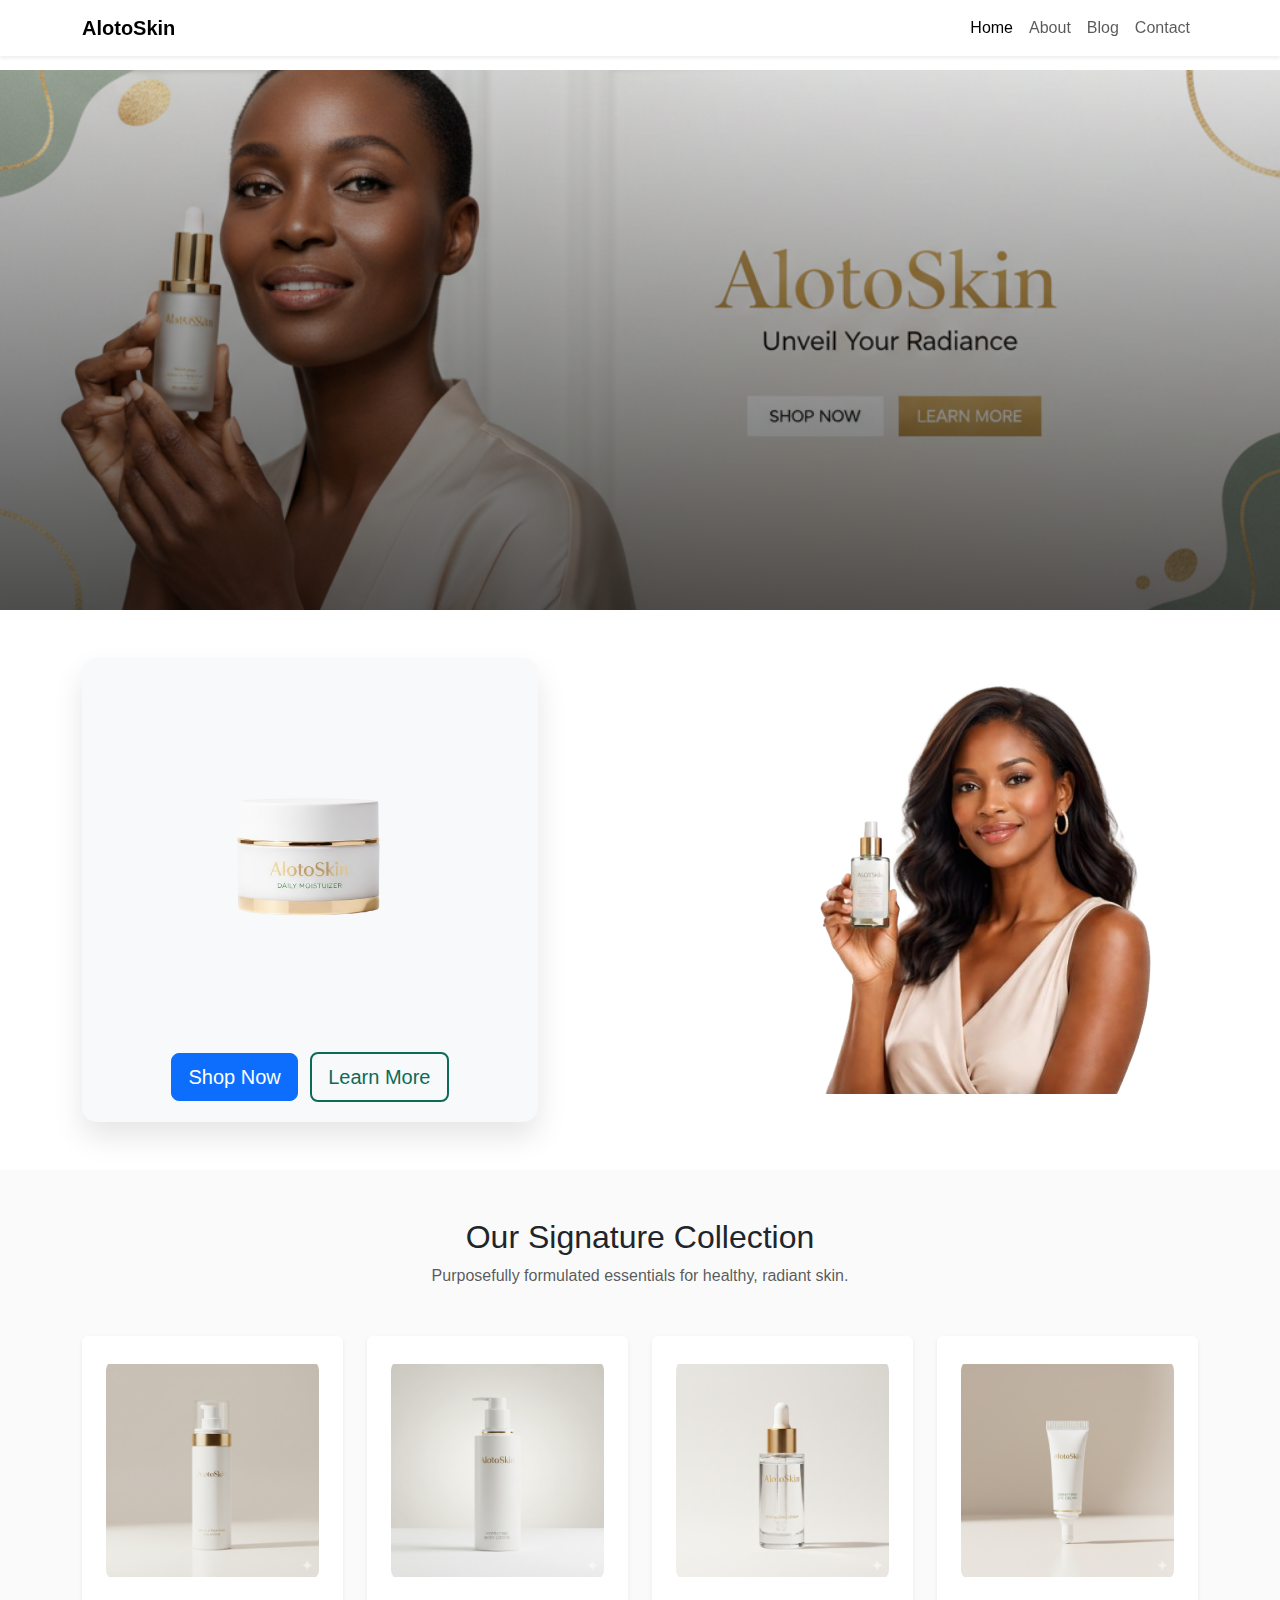
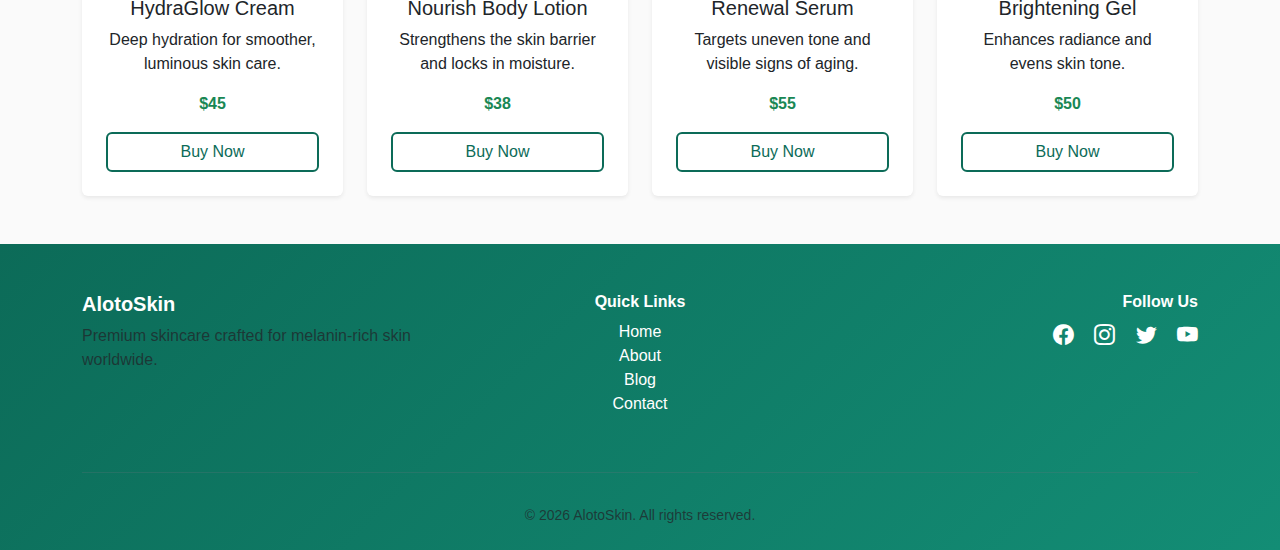
<file: index.html>
<!DOCTYPE html>
<html lang="en">
<head>
  <meta charset="UTF-8" />
  <title>AlotoSkin | Premium Skincare</title>
  <meta name="viewport" content="width=device-width, initial-scale=1" />

  <!-- Bootstrap -->
  <link href="https://cdn.jsdelivr.net/npm/bootstrap@5.3.2/dist/css/bootstrap.min.css" rel="stylesheet">
  <!-- Custom CSS -->
  <link href="css/style.css" rel="stylesheet">
  <link rel="stylesheet" href="https://cdn.jsdelivr.net/npm/bootstrap-icons@1.10.5/font/bootstrap-icons.css">

</head>
<body>

<!-- NAVBAR -->
<nav class="navbar navbar-expand-lg navbar-light fixed-top bg-white shadow-sm">
  <div class="container">
    <a class="navbar-brand fw-bold" href="index.html">AlotoSkin</a>
    <button class="navbar-toggler" data-bs-toggle="collapse" data-bs-target="#nav">
      <span class="navbar-toggler-icon"></span>
    </button>
    <div id="nav" class="collapse navbar-collapse">
      <ul class="navbar-nav ms-auto">
        <li class="nav-item"><a class="nav-link active" href="index.html">Home</a></li>
        <li class="nav-item"><a class="nav-link" href="about.html">About</a></li>
        <li class="nav-item"><a class="nav-link" href="blog.html">Blog</a></li>
        <li class="nav-item"><a class="nav-link" href="contact.html">Contact</a></li>
      </ul>
    </div>
  </div>
</nav>

<section class="hero-banner" style="background-image:url('images/banner.png'); min-height:60vh; background-size:cover; background-position:center; position:relative;">
  <!-- Gradient Overlay -->
  <div class="hero-overlay"></div>

  <div class="container d-flex align-items-center justify-content-center" style="min-height:60vh; position:relative; z-index:2;">
    <h1 class="hero-text display-4 fw-bold text-center animated-text">
      Radiant Skin, Naturally Perfected
    </h1>
  </div>
</section>





<!-- LADY IMAGE + ANIMATED PRODUCT BOX -->
<section class="lady-product-section py-5">
  <div class="container">
    <div class="d-flex flex-lg-row flex-column align-items-center justify-content-between gap-5">

      

      <!-- PRODUCT SHOWCASE -->
      <div class="flex-grow-1 product-showcase-wrapper text-center">
        <div class="product-showcase">
          <img src="images/newskin1.png" class="product-slide active" alt="HydraGlow Cream">
          <img src="images/newskin2.png" class="product-slide" alt="Nourish Body Lotion">
          <img src="images/newskin3.png" class="product-slide" alt="Renewal Serum">
        </div>

        <div class="mt-4">
          <a href="#" class="btn btn-primary btn-lg me-2">Shop Now</a>
          <a href="about.html" class="btn btn-outline-primary btn-lg">Learn More</a>
        </div>
      </div>

      <!-- LADY IMAGE -->
      <div class="flex-shrink-0 text-center">
        <img src="images/newlady.png" class="img-fluid" alt="AlotoSkin Model" style="max-height:450px;">
      </div>

    </div>
  </div>
</section>

<!-- PRODUCTS SECTION -->
<section class="products-section py-5">
  <div class="container">

    <div class="text-center mb-5">
      <h2>Our Signature Collection</h2>
      <p class="text-muted">Purposefully formulated essentials for healthy, radiant skin.</p>
    </div>

    <!-- ROW WITH 4 PRODUCTS -->
    <div class="row g-4">
      <div class="col-md-3 col-sm-6">
        <div class="product-card text-center p-4 shadow-sm rounded">
          <img src="images/skin5.png" alt="HydraGlow Cream" class="img-fluid mb-3" style="height:220px; object-fit:contain;">
          <h5>HydraGlow Cream</h5>
          <p>Deep hydration for smoother, luminous skin care.</p>
          <span class="price fw-bold text-success">$45</span>
          <button class="btn btn-outline-primary w-100 mt-3">Buy Now</button>
        </div>
      </div>

      <div class="col-md-3 col-sm-6">
        <div class="product-card text-center p-4 shadow-sm rounded">
          <img src="images/skin2.png" alt="Nourish Body Lotion" class="img-fluid mb-3" style="height:220px; object-fit:contain;">
          <h5>Nourish Body Lotion</h5>
          <p>Strengthens the skin barrier and locks in moisture.</p>
          <span class="price fw-bold text-success">$38</span>
          <button class="btn btn-outline-primary w-100 mt-3">Buy Now</button>
        </div>
      </div>

      <div class="col-md-3 col-sm-6">
        <div class="product-card text-center p-4 shadow-sm rounded">
          <img src="images/skin3.png" alt="Renewal Serum" class="img-fluid mb-3" style="height:220px; object-fit:contain;">
          <h5>Renewal Serum</h5>
          <p>Targets uneven tone and visible signs of aging.</p>
          <span class="price fw-bold text-success">$55</span>
          <button class="btn btn-outline-primary w-100 mt-3">Buy Now</button>
        </div>
      </div>

      <div class="col-md-3 col-sm-6">
        <div class="product-card text-center p-4 shadow-sm rounded">
          <img src="images/skin4.png" alt="Brightening Gel" class="img-fluid mb-3" style="height:220px; object-fit:contain;">
          <h5>Brightening Gel</h5>
          <p>Enhances radiance and evens skin tone.</p>
          <span class="price fw-bold text-success">$50</span>
          <button class="btn btn-outline-primary w-100 mt-3">Buy Now</button>
        </div>
      </div>
    </div>

  </div>
</section>

<!-- FOOTER -->
<footer class="footer bg-dark text-white pt-5 pb-4">
  <div class="container">

    <div class="row">

      <!-- BRAND + TAGLINE -->
      <div class="col-md-4 mb-4 text-center text-md-start">
        <h5 class="fw-bold mb-2">AlotoSkin</h5>
        <p class="text-muted">Premium skincare crafted for melanin-rich skin worldwide.</p>
      </div>

      <!-- QUICK LINKS -->
      <div class="col-md-4 mb-4 text-center">
        <h6 class="fw-bold mb-2">Quick Links</h6>
        <ul class="list-unstyled">
          <li><a href="index.html" class="text-white text-decoration-none footer-link">Home</a></li>
          <li><a href="about.html" class="text-white text-decoration-none footer-link">About</a></li>
          <li><a href="blog.html" class="text-white text-decoration-none footer-link">Blog</a></li>
          <li><a href="contact.html" class="text-white text-decoration-none footer-link">Contact</a></li>
        </ul>
      </div>

      <!-- SOCIAL MEDIA -->
      <div class="col-md-4 mb-4 text-center text-md-end">
        <h6 class="fw-bold mb-2">Follow Us</h6>
        <a href="#" class="text-white me-3"><i class="bi bi-facebook"></i></a>
        <a href="#" class="text-white me-3"><i class="bi bi-instagram"></i></a>
        <a href="#" class="text-white me-3"><i class="bi bi-twitter"></i></a>
        <a href="#" class="text-white"><i class="bi bi-youtube"></i></a>
      </div>

    </div>

    <hr class="border-secondary">

    <div class="text-center pt-3">
      <p class="mb-0 text-muted small">© 2026 AlotoSkin. All rights reserved.</p>
    </div>

  </div>
</footer>



<!-- Scripts -->
<script src="https://cdn.jsdelivr.net/npm/bootstrap@5.3.2/dist/js/bootstrap.bundle.min.js"></script>
<script>
document.addEventListener("DOMContentLoaded", () => {
  const slides = document.querySelectorAll(".product-slide");
  let current = 0;

  setInterval(() => {
    slides[current].classList.remove("active");
    current = (current + 1) % slides.length;
    slides[current].classList.add("active");
  }, 3000);
});
</script>
</body>
</html>
</file>
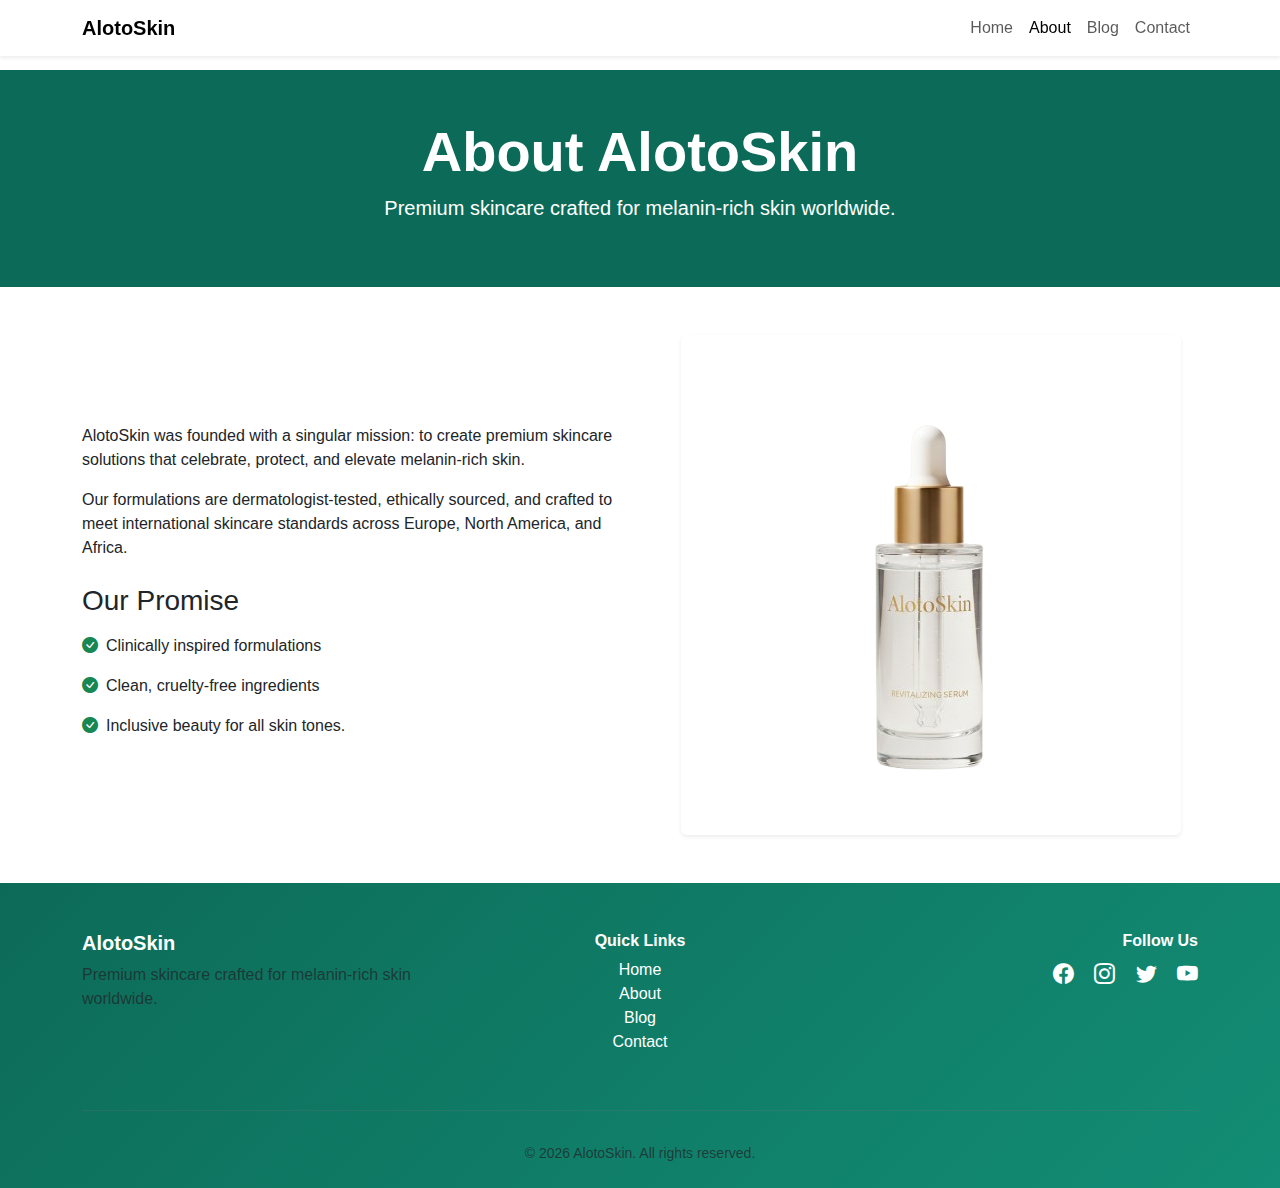
<file: about.html>
<!DOCTYPE html>
<html lang="en">
<head>
  <meta charset="UTF-8">
  <title>About | AlotoSkin</title>
  <meta name="viewport" content="width=device-width, initial-scale=1">

  <!-- Bootstrap CSS -->
  <link href="https://cdn.jsdelivr.net/npm/bootstrap@5.3.2/dist/css/bootstrap.min.css" rel="stylesheet">
  <!-- Bootstrap Icons -->
  <link rel="stylesheet" href="https://cdn.jsdelivr.net/npm/bootstrap-icons@1.10.5/font/bootstrap-icons.css">
  <!-- Custom CSS -->
  <link href="css/style.css" rel="stylesheet">
</head>
<body>

<!-- NAVBAR -->
<nav class="navbar navbar-expand-lg navbar-light fixed-top bg-white shadow-sm">
  <div class="container">
    <a class="navbar-brand fw-bold" href="index.html">AlotoSkin</a>
    <button class="navbar-toggler" data-bs-toggle="collapse" data-bs-target="#nav">
      <span class="navbar-toggler-icon"></span>
    </button>
    <div id="nav" class="collapse navbar-collapse">
      <ul class="navbar-nav ms-auto">
        <li class="nav-item"><a class="nav-link" href="index.html">Home</a></li>
        <li class="nav-item"><a class="nav-link active" href="about.html">About</a></li>
        <li class="nav-item"><a class="nav-link" href="blog.html">Blog</a></li>
        <li class="nav-item"><a class="nav-link" href="contact.html">Contact</a></li>
      </ul>
    </div>
  </div>
</nav>

<!-- HERO HEADER -->
<section class="page-header py-5" style="background-color:#0c6b58; color:#fff;">
  <div class="container text-center">
    <h1 class="display-4 fw-bold">About AlotoSkin</h1>
    <p class="lead">Premium skincare crafted for melanin-rich skin worldwide.</p>
  </div>
</section>

<!-- ABOUT CONTENT -->
<section class="about-section py-5">
  <div class="container">
    <div class="row align-items-center g-5">

      <!-- TEXT CONTENT -->
      <div class="col-lg-6">
        <p>
          AlotoSkin was founded with a singular mission: to create premium skincare
          solutions that celebrate, protect, and elevate melanin-rich skin.
        </p>
        <p>
          Our formulations are dermatologist-tested, ethically sourced, and crafted
          to meet international skincare standards across Europe, North America, and Africa.
        </p>

        <h3 class="mt-4">Our Promise</h3>
        <ul class="list-group list-group-flush">
          <li class="list-group-item border-0 ps-0"><i class="bi bi-check-circle-fill text-success me-2"></i>Clinically inspired formulations</li>
          <li class="list-group-item border-0 ps-0"><i class="bi bi-check-circle-fill text-success me-2"></i>Clean, cruelty-free ingredients</li>
          <li class="list-group-item border-0 ps-0"><i class="bi bi-check-circle-fill text-success me-2"></i>Inclusive beauty for all skin tones.</li>
        </ul>
      </div>

      <!-- IMAGE (optional) -->
      <div class="col-lg-6 text-center">
        <img src="images/newskin3.png" alt="AlotoSkin" class="img-fluid rounded shadow-sm">
      </div>

    </div>
  </div>
</section>

<!-- FOOTER -->
<footer class="footer bg-dark text-white pt-5 pb-4">
  <div class="container">
    <div class="row">

      <!-- BRAND + TAGLINE -->
      <div class="col-md-4 mb-4 text-center text-md-start">
        <h5 class="fw-bold mb-2">AlotoSkin</h5>
        <p class="text-muted">Premium skincare crafted for melanin-rich skin worldwide.</p>
      </div>

      <!-- QUICK LINKS -->
      <div class="col-md-4 mb-4 text-center">
        <h6 class="fw-bold mb-2">Quick Links</h6>
        <ul class="list-unstyled">
          <li><a href="index.html" class="text-white text-decoration-none footer-link">Home</a></li>
          <li><a href="about.html" class="text-white text-decoration-none footer-link">About</a></li>
          <li><a href="blog.html" class="text-white text-decoration-none footer-link">Blog</a></li>
          <li><a href="contact.html" class="text-white text-decoration-none footer-link">Contact</a></li>
        </ul>
      </div>

      <!-- SOCIAL MEDIA -->
      <div class="col-md-4 mb-4 text-center text-md-end">
        <h6 class="fw-bold mb-2">Follow Us</h6>
        <a href="#" class="text-white me-3"><i class="bi bi-facebook"></i></a>
        <a href="#" class="text-white me-3"><i class="bi bi-instagram"></i></a>
        <a href="#" class="text-white me-3"><i class="bi bi-twitter"></i></a>
        <a href="#" class="text-white"><i class="bi bi-youtube"></i></a>
      </div>

    </div>

    <hr class="border-secondary">

    <div class="text-center pt-3">
      <p class="mb-0 text-muted small">© 2026 AlotoSkin. All rights reserved.</p>
    </div>
  </div>
</footer>

<!-- Scripts -->
<script src="https://cdn.jsdelivr.net/npm/bootstrap@5.3.2/dist/js/bootstrap.bundle.min.js"></script>
</body>
</html>
</file>
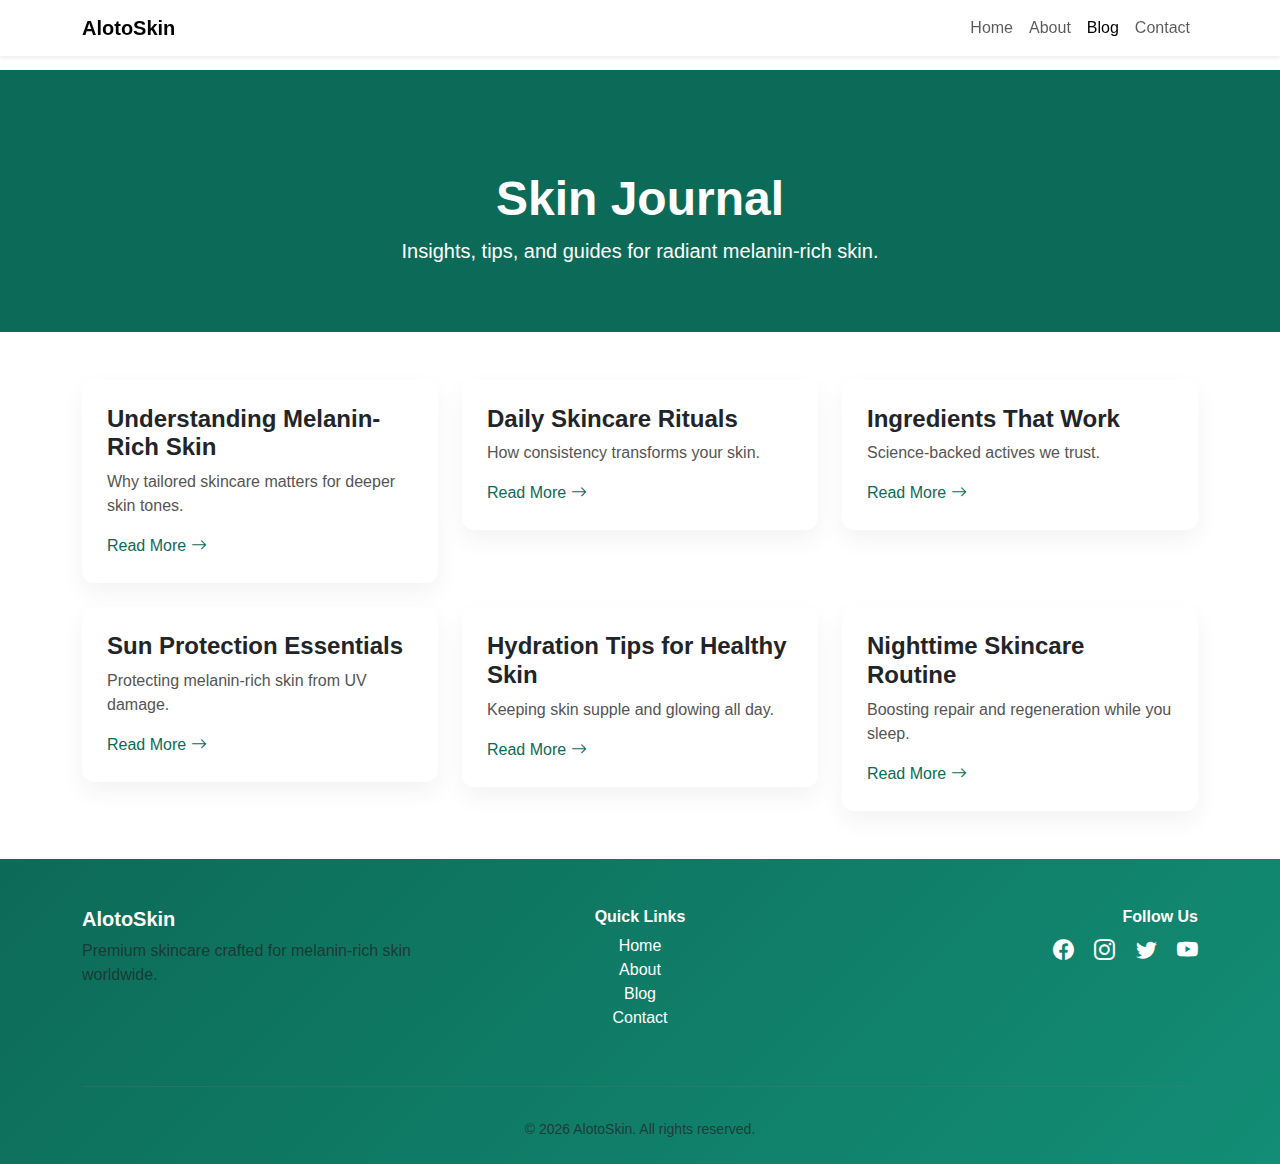
<file: blog.html>
<!DOCTYPE html>
<html lang="en">
<head>
  <meta charset="UTF-8">
  <title>Blog | AlotoSkin</title>
  <meta name="viewport" content="width=device-width, initial-scale=1">
  
  <!-- Bootstrap CSS -->
  <link href="https://cdn.jsdelivr.net/npm/bootstrap@5.3.2/dist/css/bootstrap.min.css" rel="stylesheet">
  <!-- Bootstrap Icons -->
  <link rel="stylesheet" href="https://cdn.jsdelivr.net/npm/bootstrap-icons@1.10.5/font/bootstrap-icons.css">
  <!-- Custom CSS -->
  <link href="css/style.css" rel="stylesheet">
  
  <style>
    /* Hero Header */
    .page-header {
      background-color: #0c6b58;
      color: #fff;
      padding: 100px 0 50px;
      text-align: center;
    }
    .page-header h1 {
      font-size: 3rem;
      font-weight: 700;
    }

    /* Blog Card */
    .blog-card {
      background: #fff;
      border-radius: 12px;
      padding: 25px;
      box-shadow: 0 10px 25px rgba(0,0,0,0.05);
      transition: transform 0.3s ease, box-shadow 0.3s ease;
    }
    .blog-card:hover {
      transform: translateY(-5px);
      box-shadow: 0 15px 35px rgba(0,0,0,0.15);
    }
    .blog-card h4 {
      font-size: 1.5rem;
      font-weight: 600;
    }
    .blog-card p {
      color: #555;
    }
    .blog-card a {
      text-decoration: none;
      color: #0c6b58;
      font-weight: 500;
    }
    .blog-card a:hover {
      text-decoration: underline;
    }
  </style>
</head>
<body>

<!-- NAVBAR -->
<nav class="navbar navbar-expand-lg navbar-light fixed-top bg-white shadow-sm">
  <div class="container">
    <a class="navbar-brand fw-bold" href="index.html">AlotoSkin</a>
    <button class="navbar-toggler" data-bs-toggle="collapse" data-bs-target="#nav">
      <span class="navbar-toggler-icon"></span>
    </button>
    <div id="nav" class="collapse navbar-collapse">
      <ul class="navbar-nav ms-auto">
        <li class="nav-item"><a class="nav-link" href="index.html">Home</a></li>
        <li class="nav-item"><a class="nav-link" href="about.html">About</a></li>
        <li class="nav-item"><a class="nav-link active" href="blog.html">Blog</a></li>
        <li class="nav-item"><a class="nav-link" href="contact.html">Contact</a></li>
      </ul>
    </div>
  </div>
</nav>

<!-- HERO HEADER -->
<section class="page-header">
  <div class="container">
    <h1>Skin Journal</h1>
    <p class="lead">Insights, tips, and guides for radiant melanin-rich skin.</p>
  </div>
</section>

<!-- BLOG POSTS -->
<section class="blog-section py-5">
  <div class="container">
    <div class="row g-4">

      <div class="col-lg-4 col-md-6">
        <div class="blog-card">
          <h4>Understanding Melanin-Rich Skin</h4>
          <p>Why tailored skincare matters for deeper skin tones.</p>
          <a href="#">Read More <i class="bi bi-arrow-right"></i></a>
        </div>
      </div>

      <div class="col-lg-4 col-md-6">
        <div class="blog-card">
          <h4>Daily Skincare Rituals</h4>
          <p>How consistency transforms your skin.</p>
          <a href="#">Read More <i class="bi bi-arrow-right"></i></a>
        </div>
      </div>

      <div class="col-lg-4 col-md-6">
        <div class="blog-card">
          <h4>Ingredients That Work</h4>
          <p>Science-backed actives we trust.</p>
          <a href="#">Read More <i class="bi bi-arrow-right"></i></a>
        </div>
      </div>

      <div class="col-lg-4 col-md-6">
        <div class="blog-card">
          <h4>Sun Protection Essentials</h4>
          <p>Protecting melanin-rich skin from UV damage.</p>
          <a href="#">Read More <i class="bi bi-arrow-right"></i></a>
        </div>
      </div>

      <div class="col-lg-4 col-md-6">
        <div class="blog-card">
          <h4>Hydration Tips for Healthy Skin</h4>
          <p>Keeping skin supple and glowing all day.</p>
          <a href="#">Read More <i class="bi bi-arrow-right"></i></a>
        </div>
      </div>

      <div class="col-lg-4 col-md-6">
        <div class="blog-card">
          <h4>Nighttime Skincare Routine</h4>
          <p>Boosting repair and regeneration while you sleep.</p>
          <a href="#">Read More <i class="bi bi-arrow-right"></i></a>
        </div>
      </div>

    </div>
  </div>
</section>

<!-- FOOTER -->
<footer class="footer bg-dark text-white pt-5 pb-4">
  <div class="container">
    <div class="row">

      <div class="col-md-4 mb-4 text-center text-md-start">
        <h5 class="fw-bold mb-2">AlotoSkin</h5>
        <p class="text-muted">Premium skincare crafted for melanin-rich skin worldwide.</p>
      </div>

      <div class="col-md-4 mb-4 text-center">
        <h6 class="fw-bold mb-2">Quick Links</h6>
        <ul class="list-unstyled">
          <li><a href="index.html" class="text-white text-decoration-none footer-link">Home</a></li>
          <li><a href="about.html" class="text-white text-decoration-none footer-link">About</a></li>
          <li><a href="blog.html" class="text-white text-decoration-none footer-link">Blog</a></li>
          <li><a href="contact.html" class="text-white text-decoration-none footer-link">Contact</a></li>
        </ul>
      </div>

      <div class="col-md-4 mb-4 text-center text-md-end">
        <h6 class="fw-bold mb-2">Follow Us</h6>
        <a href="#" class="text-white me-3"><i class="bi bi-facebook"></i></a>
        <a href="#" class="text-white me-3"><i class="bi bi-instagram"></i></a>
        <a href="#" class="text-white me-3"><i class="bi bi-twitter"></i></a>
        <a href="#" class="text-white"><i class="bi bi-youtube"></i></a>
      </div>

    </div>

    <hr class="border-secondary">

    <div class="text-center pt-3">
      <p class="mb-0 text-muted small">© 2026 AlotoSkin. All rights reserved.</p>
    </div>
  </div>
</footer>

<!-- Bootstrap JS -->
<script src="https://cdn.jsdelivr.net/npm/bootstrap@5.3.2/dist/js/bootstrap.bundle.min.js"></script>
</body>
</html>
</file>
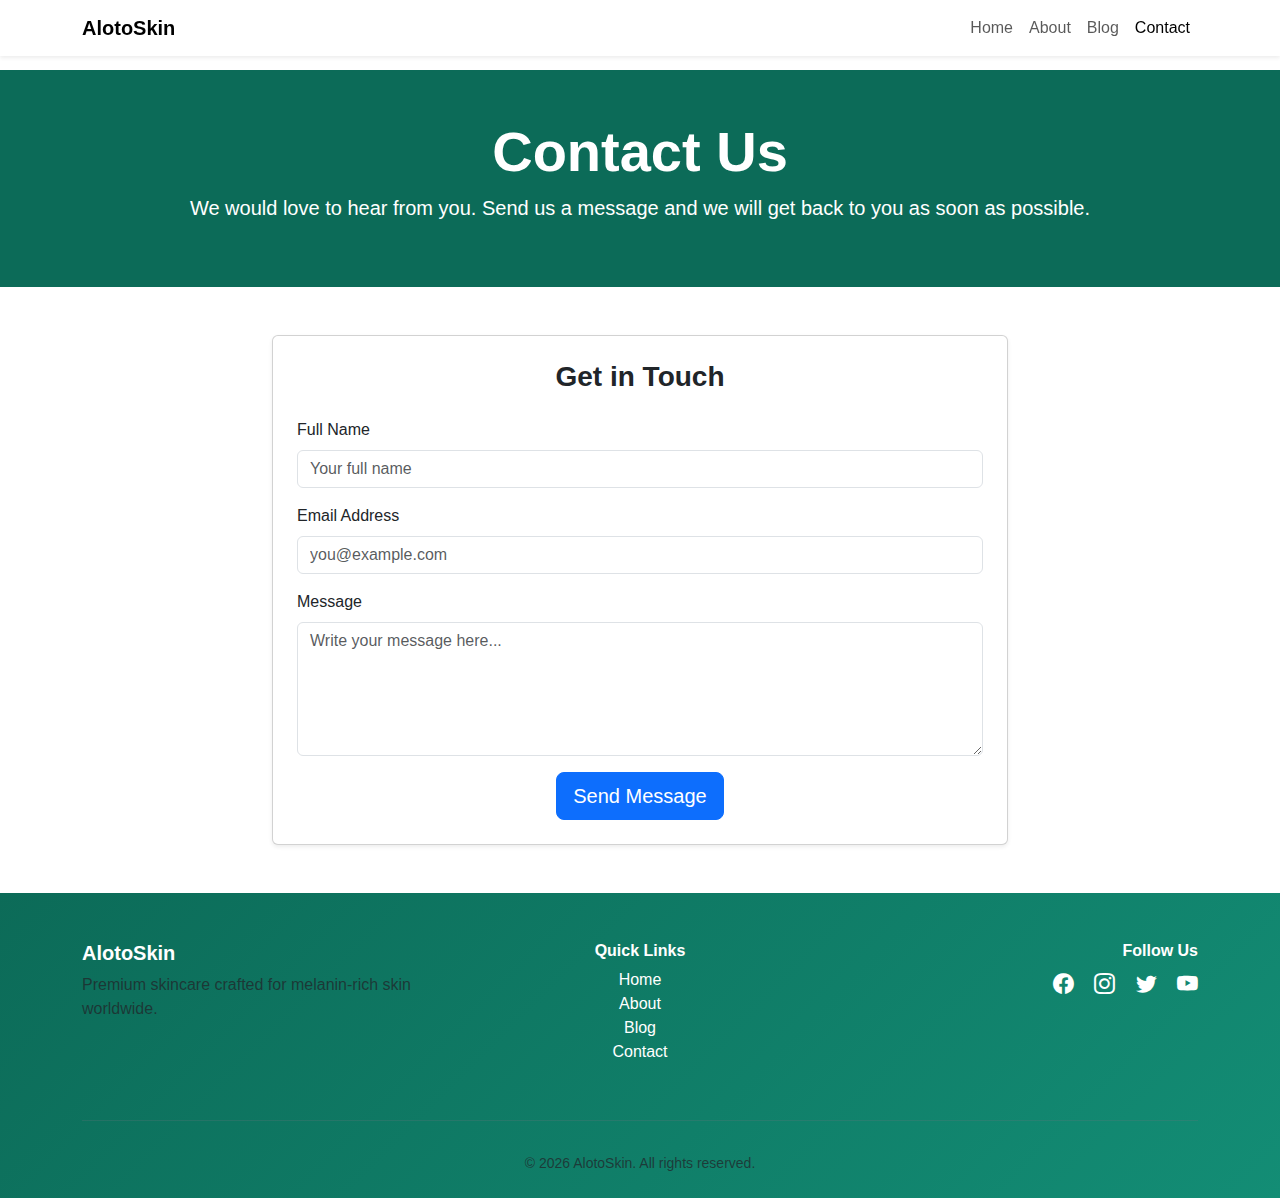
<file: contact.html>
<!DOCTYPE html>
<html lang="en">
<head>
  <meta charset="UTF-8">
  <title>Contact | AlotoSkin</title>
  <meta name="viewport" content="width=device-width, initial-scale=1">

  <!-- Bootstrap CSS -->
  <link href="https://cdn.jsdelivr.net/npm/bootstrap@5.3.2/dist/css/bootstrap.min.css" rel="stylesheet">
  <!-- Bootstrap Icons -->
  <link rel="stylesheet" href="https://cdn.jsdelivr.net/npm/bootstrap-icons@1.10.5/font/bootstrap-icons.css">
  <!-- Custom CSS -->
  <link href="css/style.css" rel="stylesheet">
</head>
<body>

<!-- NAVBAR -->
<nav class="navbar navbar-expand-lg navbar-light fixed-top bg-white shadow-sm">
  <div class="container">
    <a class="navbar-brand fw-bold" href="index.html">AlotoSkin</a>
    <button class="navbar-toggler" data-bs-toggle="collapse" data-bs-target="#nav">
      <span class="navbar-toggler-icon"></span>
    </button>
    <div id="nav" class="collapse navbar-collapse">
      <ul class="navbar-nav ms-auto">
        <li class="nav-item"><a class="nav-link" href="index.html">Home</a></li>
        <li class="nav-item"><a class="nav-link" href="about.html">About</a></li>
        <li class="nav-item"><a class="nav-link" href="blog.html">Blog</a></li>
        <li class="nav-item"><a class="nav-link active" href="contact.html">Contact</a></li>
      </ul>
    </div>
  </div>
</nav>

<!-- PAGE HEADER -->
<section class="page-header py-5" style="background-color: #0c6b58; color: #fff;">
  <div class="container text-center">
    <h1 class="display-4 fw-bold">Contact Us</h1>
    <p class="lead">We would love to hear from you. Send us a message and we will get back to you as soon as possible.</p>
  </div>
</section>

<!-- CONTACT FORM -->
<section class="contact-section py-5">
  <div class="container">
    <div class="row justify-content-center">
      <div class="col-lg-8">
        <div class="card shadow-sm p-4">
          <h3 class="mb-4 text-center fw-bold">Get in Touch</h3>
          <form>
            <div class="mb-3">
              <label for="name" class="form-label">Full Name</label>
              <input type="text" class="form-control" id="name" placeholder="Your full name" required>
            </div>

            <div class="mb-3">
              <label for="email" class="form-label">Email Address</label>
              <input type="email" class="form-control" id="email" placeholder="you@example.com" required>
            </div>

            <div class="mb-3">
              <label for="message" class="form-label">Message</label>
              <textarea class="form-control" id="message" rows="5" placeholder="Write your message here..." required></textarea>
            </div>

            <div class="text-center">
              <button type="submit" class="btn btn-primary btn-lg">Send Message</button>
            </div>
          </form>
        </div>
      </div>
    </div>
  </div>
</section>

<!-- FOOTER -->
<footer class="footer bg-dark text-white pt-5 pb-4">
  <div class="container">

    <div class="row">

      <!-- BRAND + TAGLINE -->
      <div class="col-md-4 mb-4 text-center text-md-start">
        <h5 class="fw-bold mb-2">AlotoSkin</h5>
        <p class="text-muted">Premium skincare crafted for melanin-rich skin worldwide.</p>
      </div>

      <!-- QUICK LINKS -->
      <div class="col-md-4 mb-4 text-center">
        <h6 class="fw-bold mb-2">Quick Links</h6>
        <ul class="list-unstyled">
          <li><a href="index.html" class="text-white text-decoration-none footer-link">Home</a></li>
          <li><a href="about.html" class="text-white text-decoration-none footer-link">About</a></li>
          <li><a href="blog.html" class="text-white text-decoration-none footer-link">Blog</a></li>
          <li><a href="contact.html" class="text-white text-decoration-none footer-link">Contact</a></li>
        </ul>
      </div>

      <!-- SOCIAL MEDIA -->
      <div class="col-md-4 mb-4 text-center text-md-end">
        <h6 class="fw-bold mb-2">Follow Us</h6>
        <a href="#" class="text-white me-3"><i class="bi bi-facebook"></i></a>
        <a href="#" class="text-white me-3"><i class="bi bi-instagram"></i></a>
        <a href="#" class="text-white me-3"><i class="bi bi-twitter"></i></a>
        <a href="#" class="text-white"><i class="bi bi-youtube"></i></a>
      </div>

    </div>

    <hr class="border-secondary">

    <div class="text-center pt-3">
      <p class="mb-0 text-muted small">© 2026 AlotoSkin. All rights reserved.</p>
    </div>

  </div>
</footer>

<!-- Scripts -->
<script src="https://cdn.jsdelivr.net/npm/bootstrap@5.3.2/dist/js/bootstrap.bundle.min.js"></script>
</body>
</html>
</file>
<file: css/style.css>
body {
  font-family: 'Poppins', sans-serif;
  padding-top: 70px;
}

/* HERO */
.hero-section {
  background-size: cover;
  background-position: center;
  color: #fff;
}

.hero-content h1 {
  font-size: 3.2rem;
  font-weight: 700;
}

.hero-content p {
  max-width: 520px;
}

/* PRODUCT SHOWCASE */
.product-showcase {
  position: relative;
  width: 260px;
  height: 320px;
}

.product-slide {
  position: absolute;
  width: 100%;
  height: 100%;
  object-fit: contain;
  opacity: 0;
  transition: opacity 1s ease;
}

.product-slide.active {
  opacity: 1;
}

/* PRODUCTS */
.products-section {
  background: #fafafa;
}

.product-card {
  background: #fff;
  padding: 25px;
  border-radius: 12px;
  text-align: center;
  box-shadow: 0 10px 25px rgba(0,0,0,0.05);
}

.product-card img {
  height: 220px;
  object-fit: contain;
}

.product-card .price {
  font-weight: 600;
  color: #0c6b58;
}

/* FOOTER */
.footer {
  background: #0c6b58;
  color: #fff;
}


.hero-image img {
  max-height: 520px;
}

.hero-content {
  padding-right: 40px;
}

@media (max-width: 991px) {
  .hero-content {
    text-align: center;
    padding-right: 0;
  }

  .product-showcase {
    margin-left: auto;
    margin-right: auto;
  }
}

/* PRODUCT SHOWCASE */
.product-showcase {
  position: relative;
  width: 100%;
  max-width: 300px;
  height: 350px;
  margin: 0 auto;
}

.product-slide {
  position: absolute;
  inset: 0;
  width: 100%;
  height: 100%;
  object-fit: contain;
  opacity: 0;
  transition: opacity 1s ease-in-out;
}

.product-slide.active {
  opacity: 1;
}

/* LADY + PRODUCT FLEX ALIGN */
.lady-product-section .d-flex {
  gap: 50px;
}

@media (max-width: 991px) {
  .lady-product-section .d-flex {
    flex-direction: column;
    align-items: center;
  }

  .product-showcase-wrapper {
    margin-top: 30px;
  }
}


/* Overlay behind hero text */
.hero-banner .hero-overlay {
  position: absolute;
  inset: 0;
  background: rgba(0,0,0,0.45); /* dark semi-transparent */
  z-index: 1;
}

/* Hero text styling */
.hero-banner .hero-text {
  color: #fff;
  text-shadow: 2px 2px 8px rgba(0,0,0,0.6);
}

/* Gradient Overlay for Hero Banner */
.hero-banner .hero-overlay {
  position: absolute;
  inset: 0;
  /* Gradient: dark at bottom fading to transparent at top */
  background: linear-gradient(to top, rgba(0,0,0,0.65), rgba(0,0,0,0.1));
  z-index: 1;
}

/* Hero text styling */
.hero-banner .hero-text {
  color: #fff;
  text-shadow: 2px 2px 12px rgba(0,0,0,0.6);
  line-height: 1.2;
}

/* Optional: responsive text size */
@media (max-width: 768px) {
  .hero-banner .hero-text {
    font-size: 2rem;
  }
}

/* Hero text animation */
.animated-text {
  opacity: 0;
  transform: translateY(30px);
  animation: fadeUp 1.5s ease-out forwards;
  animation-delay: 0.5s; /* start half a second after page load */
}

@keyframes fadeUp {
  0% {
    opacity: 0;
    transform: translateY(30px);
  }
  100% {
    opacity: 1;
    transform: translateY(0);
  }
}

/* Optional: make text slightly larger on bigger screens */
@media (min-width: 1200px) {
  .animated-text {
    font-size: 4rem;
  }
}


/* Looping hero text animation */
.animated-text {
  opacity: 0;
  transform: translateY(30px);
  animation: fadeUpLoop 4s ease-in-out infinite;
}

@keyframes fadeUpLoop {
  0% {
    opacity: 0;
    transform: translateY(30px);
  }
  10% {
    opacity: 1;
    transform: translateY(0);
  }
  80% {
    opacity: 1;
    transform: translateY(0);
  }
  100% {
    opacity: 0;
    transform: translateY(-30px);
  }
}


.footer {
  background: #0c6b58;
  color: #fff;
}

.footer-link:hover {
  color: #f8f9fa;
  text-decoration: underline;
}

.footer a {
  transition: all 0.3s ease;
}

.footer i {
  font-size: 1.2rem;
  transition: transform 0.3s ease;
}

.footer i:hover {
  transform: scale(1.2);
  color: #ffd700; /* subtle gold accent */
}

.footer hr {
  border-color: rgba(255,255,255,0.2);
}

.footer a {
  transition: all 0.3s ease;
}

.footer i {
  font-size: 1.3rem;
  transition: transform 0.3s ease, color 0.3s ease;
}

.footer i:hover {
  transform: scale(1.2);
  color: #ffd700; /* subtle gold accent */
}

.footer hr {
  border-color: rgba(255,255,255,0.2);
}


.hero-banner {
  position: relative;
  min-height: 60vh;
  background-size: cover;
  background-position: center;
  display: flex;
  align-items: center;
  justify-content: center;
}

.hero-overlay {
  position: absolute;
  inset: 0;
  background: linear-gradient(to top, rgba(0,0,0,0.6), rgba(0,0,0,0.1));
  z-index: 1;
}

.hero-text {
  position: relative;
  z-index: 2;
  color: #fff;
  text-shadow: 2px 2px 12px rgba(0,0,0,0.6);
  font-size: 3rem;
}

.animated-text {
  display: inline-block;
  opacity: 0;
  animation: fadeLoop 6s infinite;
}

@keyframes fadeLoop {
  0%, 25% {opacity: 0;}
  30%, 70% {opacity: 1;}
  75%, 100% {opacity: 0;}
}


.lady-product-section {
  display: flex;
  flex-wrap: wrap;
  align-items: center;
  justify-content: center;
  gap: 50px;
}

.product-showcase-wrapper {
  background: #f8f9fa;
  padding: 20px;
  border-radius: 15px;
  box-shadow: 0 15px 30px rgba(0,0,0,0.1);
}

.product-slide {
  transition: opacity 1s ease-in-out;
}

.product-card {
  transition: transform 0.3s ease, box-shadow 0.3s ease;
}

.product-card:hover {
  transform: translateY(-8px);
  box-shadow: 0 20px 35px rgba(0,0,0,0.15);
}

.product-card img {
  border-radius: 10px;
}


.btn-outline-primary {
  border: 2px solid #0c6b58;
  color: #0c6b58;
  transition: all 0.3s ease;
}

.btn-outline-primary:hover {
  background: linear-gradient(45deg, #0c6b58, #20c997);
  border-color: transparent;
  color: #fff;
}

.footer {
  background: linear-gradient(135deg, #0c6b58, #138d75);
  color: #fff;
}

.footer a:hover {
  color: #ffd700;
}

.footer i {
  transition: transform 0.3s ease, color 0.3s ease;
}

.footer i:hover {
  transform: scale(1.2);
}
</file>
